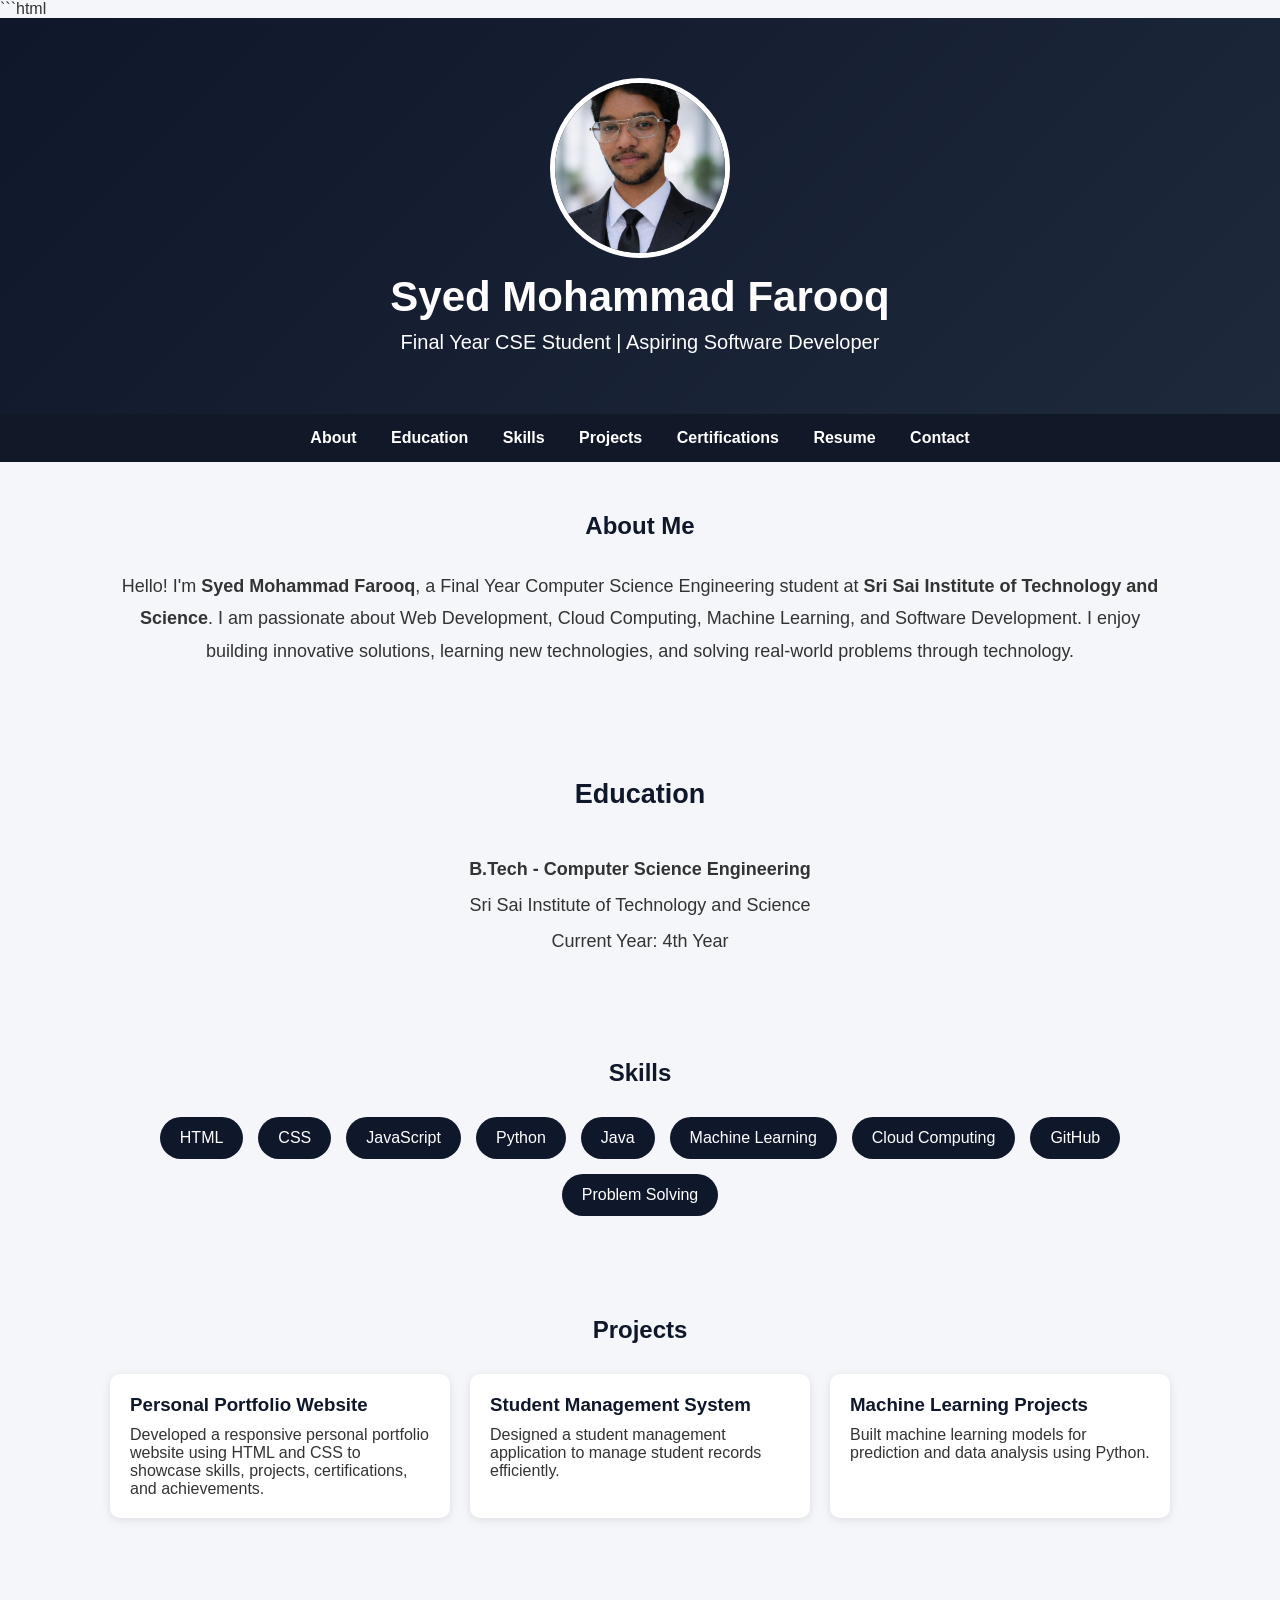
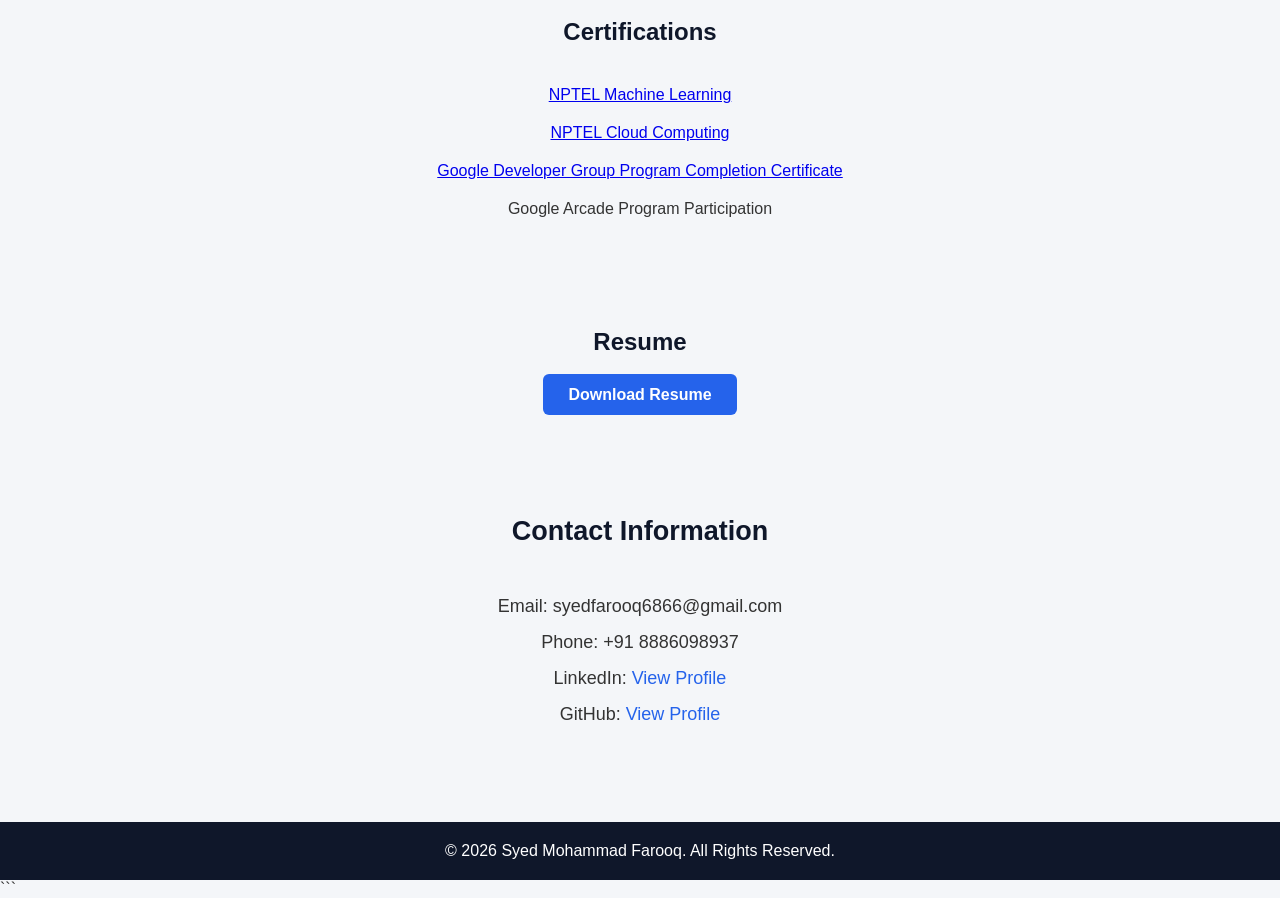
<file: index.html>
<!DOCTYPE html>
<html>
<head>
    <meta http-equiv="refresh" content="0; url=Task1-Portfolio/index.html">
    <title>Redirecting...</title>
</head>
<body>
    Redirecting to Portfolio...
</body>
</html>
</file>
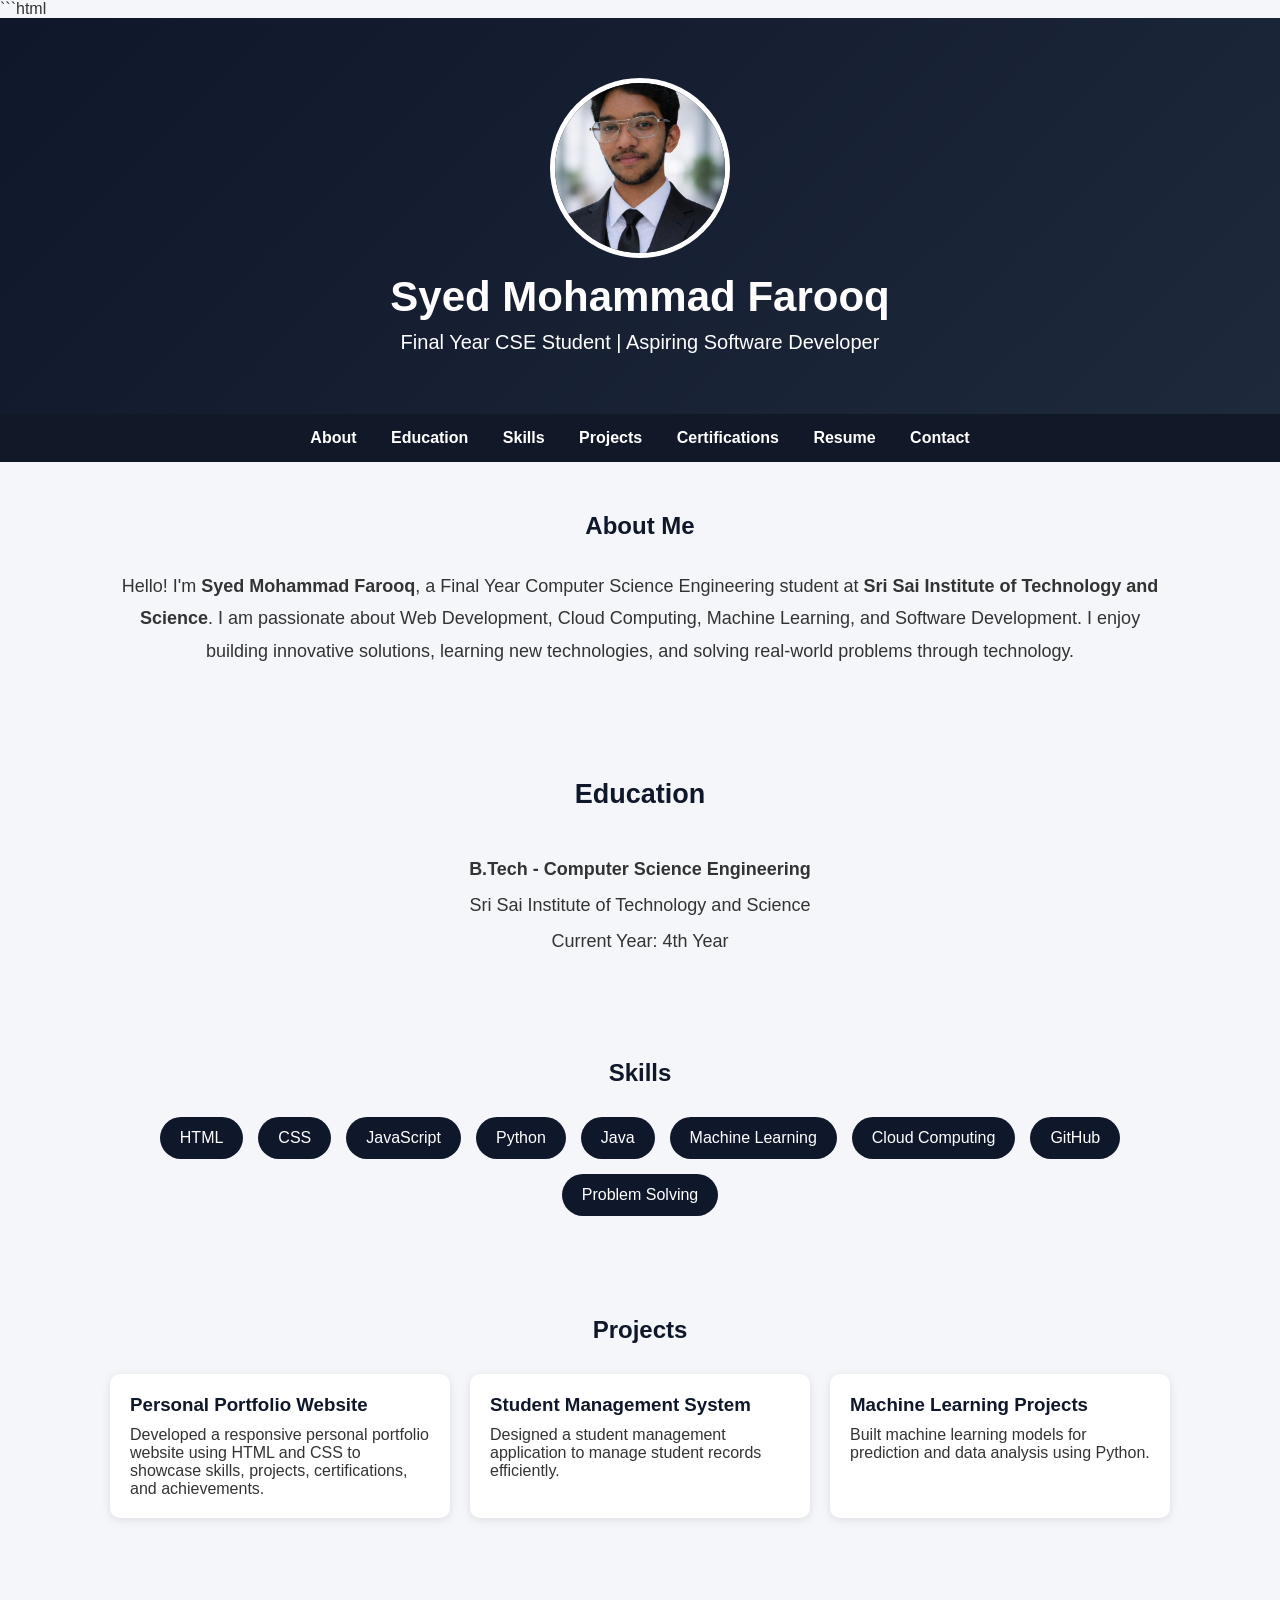
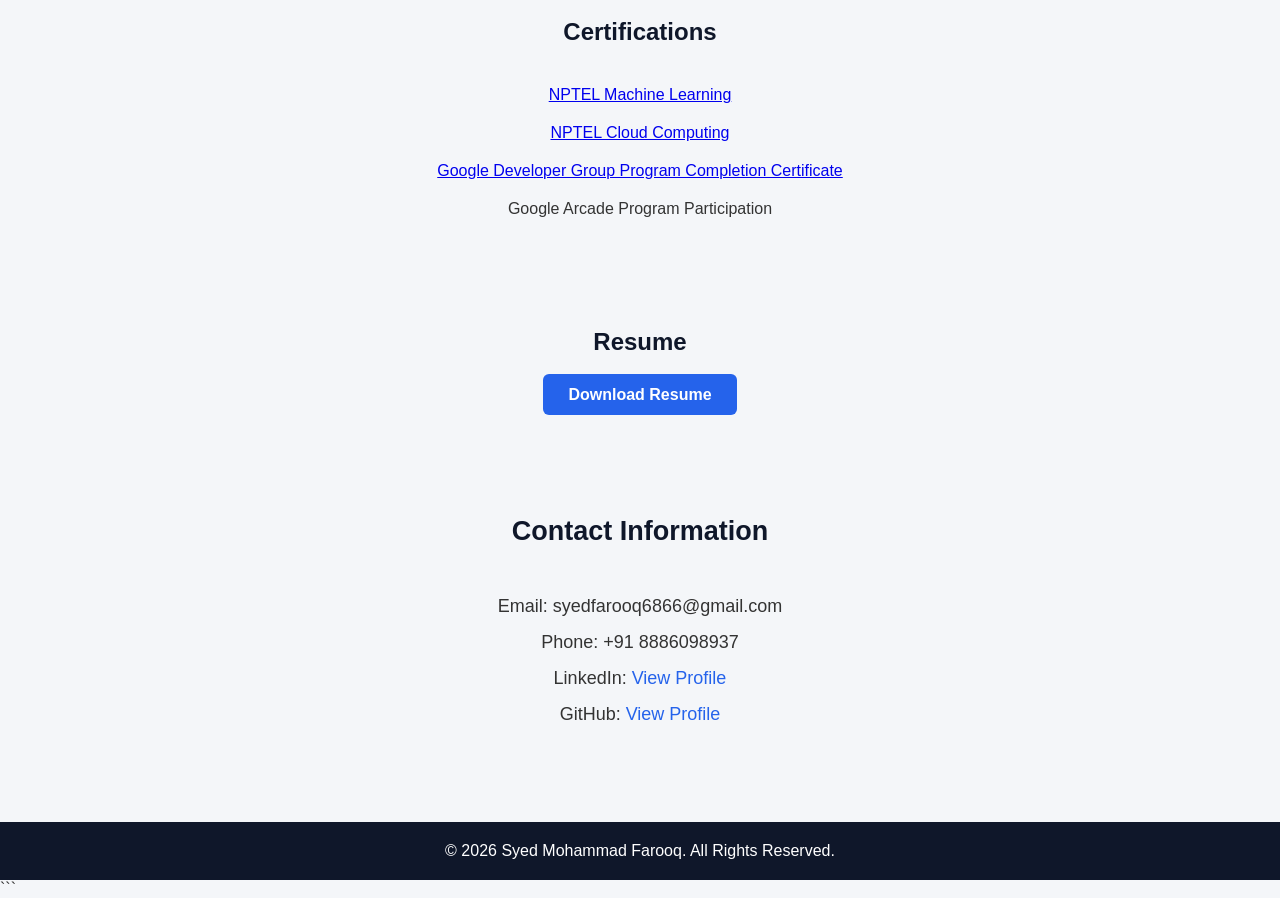
<file: Task1-Portfolio/index.html>
```html
<!DOCTYPE html>
<html lang="en">
<head>
<meta charset="UTF-8">
<meta name="viewport" content="width=device-width, initial-scale=1.0">
<title>Syed Mohammad Farooq | Portfolio</title>

<style>
*{
    margin:0;
    padding:0;
    box-sizing:border-box;
    scroll-behavior:smooth;
}

body{
    font-family: Arial, sans-serif;
    background:#f4f6f9;
    color:#333;
}

header{
    background:linear-gradient(135deg,#0f172a,#1e293b);
    color:white;
    text-align:center;
    padding:60px 20px;
}

header img{
    width:180px;
    height:180px;
    border-radius:50%;
    border:5px solid white;
    object-fit:cover;
    margin-bottom:15px;
}

header h1{
    font-size:42px;
    margin-bottom:10px;
}

header p{
    font-size:20px;
}

nav{
    background:#111827;
    text-align:center;
    padding:15px;
}

nav a{
    color:white;
    text-decoration:none;
    margin:0 15px;
    font-weight:bold;
}

nav a:hover{
    color:#38bdf8;
}

section{
    max-width:1100px;
    margin:auto;
    padding:50px 20px;
}

h2{
    text-align:center;
    margin-bottom:30px;
    color:#0f172a;
}

.about p{
    text-align:center;
    font-size:18px;
    line-height:1.8;
}

.skills{
    display:flex;
    flex-wrap:wrap;
    justify-content:center;
    gap:15px;
}

.skill{
    background:#0f172a;
    color:white;
    padding:12px 20px;
    border-radius:25px;
}

.education{
    text-align:center;
    font-size:18px;
    line-height:2;
}

.projects{
    display:grid;
    grid-template-columns:repeat(auto-fit,minmax(280px,1fr));
    gap:20px;
}

.project-card{
    background:white;
    border-radius:10px;
    padding:20px;
    box-shadow:0 2px 10px rgba(0,0,0,0.1);
}

.project-card h3{
    margin-bottom:10px;
    color:#0f172a;
}

.certifications ul{
    list-style:none;
    text-align:center;
}

.certifications li{
    padding:10px;
}

.resume{
    text-align:center;
}

.resume a{
    background:#2563eb;
    color:white;
    text-decoration:none;
    padding:12px 25px;
    border-radius:6px;
    font-weight:bold;
}

.resume a:hover{
    background:#1d4ed8;
}

.contact{
    text-align:center;
    line-height:2;
    font-size:18px;
}

.contact a{
    color:#2563eb;
    text-decoration:none;
}

footer{
    background:#0f172a;
    color:white;
    text-align:center;
    padding:20px;
    margin-top:40px;
}
</style>
</head>

<body>

<header>
    <img src="profile.jpg" alt="Syed Mohammad Farooq">
    <h1>Syed Mohammad Farooq</h1>
    <p>Final Year CSE Student | Aspiring Software Developer</p>
</header>

<nav>
    <a href="#about">About</a>
    <a href="#education">Education</a>
    <a href="#skills">Skills</a>
    <a href="#projects">Projects</a>
    <a href="#certifications">Certifications</a>
    <a href="#resume">Resume</a>
    <a href="#contact">Contact</a>
</nav>

<section id="about" class="about">
    <h2>About Me</h2>
    <p>
        Hello! I'm <strong>Syed Mohammad Farooq</strong>, a Final Year
        Computer Science Engineering student at
        <strong>Sri Sai Institute of Technology and Science</strong>.
        I am passionate about Web Development, Cloud Computing,
        Machine Learning, and Software Development.
        I enjoy building innovative solutions, learning new technologies,
        and solving real-world problems through technology.
    </p>
</section>

<section id="education" class="education">
    <h2>Education</h2>
    <p><strong>B.Tech - Computer Science Engineering</strong></p>
    <p>Sri Sai Institute of Technology and Science</p>
    <p>Current Year: 4th Year</p>
</section>

<section id="skills">
    <h2>Skills</h2>

    <div class="skills">
        <div class="skill">HTML</div>
        <div class="skill">CSS</div>
        <div class="skill">JavaScript</div>
        <div class="skill">Python</div>
        <div class="skill">Java</div>
        <div class="skill">Machine Learning</div>
        <div class="skill">Cloud Computing</div>
        <div class="skill">GitHub</div>
        <div class="skill">Problem Solving</div>
    </div>
</section>

<section id="projects">
    <h2>Projects</h2>

    <div class="projects">

        <div class="project-card">
            <h3>Personal Portfolio Website</h3>
            <p>
                Developed a responsive personal portfolio website using
                HTML and CSS to showcase skills, projects,
                certifications, and achievements.
            </p>
        </div>

        <div class="project-card">
            <h3>Student Management System</h3>
            <p>
                Designed a student management application to manage
                student records efficiently.
            </p>
        </div>

        <div class="project-card">
            <h3>Machine Learning Projects</h3>
            <p>
                Built machine learning models for prediction and
                data analysis using Python.
            </p>
        </div>

    </div>
</section>

<section id="certifications" class="certifications">
    <h2>Certifications</h2>

    <ul>
        <li><a href="nptel_machine.png">NPTEL Machine Learning</a></li>
        <li><a href="nptel_cloud.png">NPTEL Cloud Computing</a></li>
        <li><a href="gdgc.png">Google Developer Group Program Completion Certificate</a></li>
        <li>Google Arcade Program Participation</li>
    </ul>
</section>

<section id="resume" class="resume">
    <h2>Resume</h2>

    <a href="resume.pdf" download>
        Download Resume
    </a>
</section>

<section id="contact" class="contact">
    <h2>Contact Information</h2>

    <p>Email: syedfarooq6866@gmail.com</p>

    <p>Phone: +91 8886098937</p>

    <p>
        LinkedIn:
        <a href="https://www.linkedin.com/in/syed-mohammad-farooq-2a1335296" target="_blank">
            View Profile
        </a>
    </p>

    <p>
        GitHub:
        <a href="https://github.com/syedfarooq8886-DEV" target="_blank">
            View Profile
        </a>
    </p>
</section>

<footer>
    <p>
        © 2026 Syed Mohammad Farooq. All Rights Reserved.
    </p>
</footer>

</body>
</html>
```
</file>
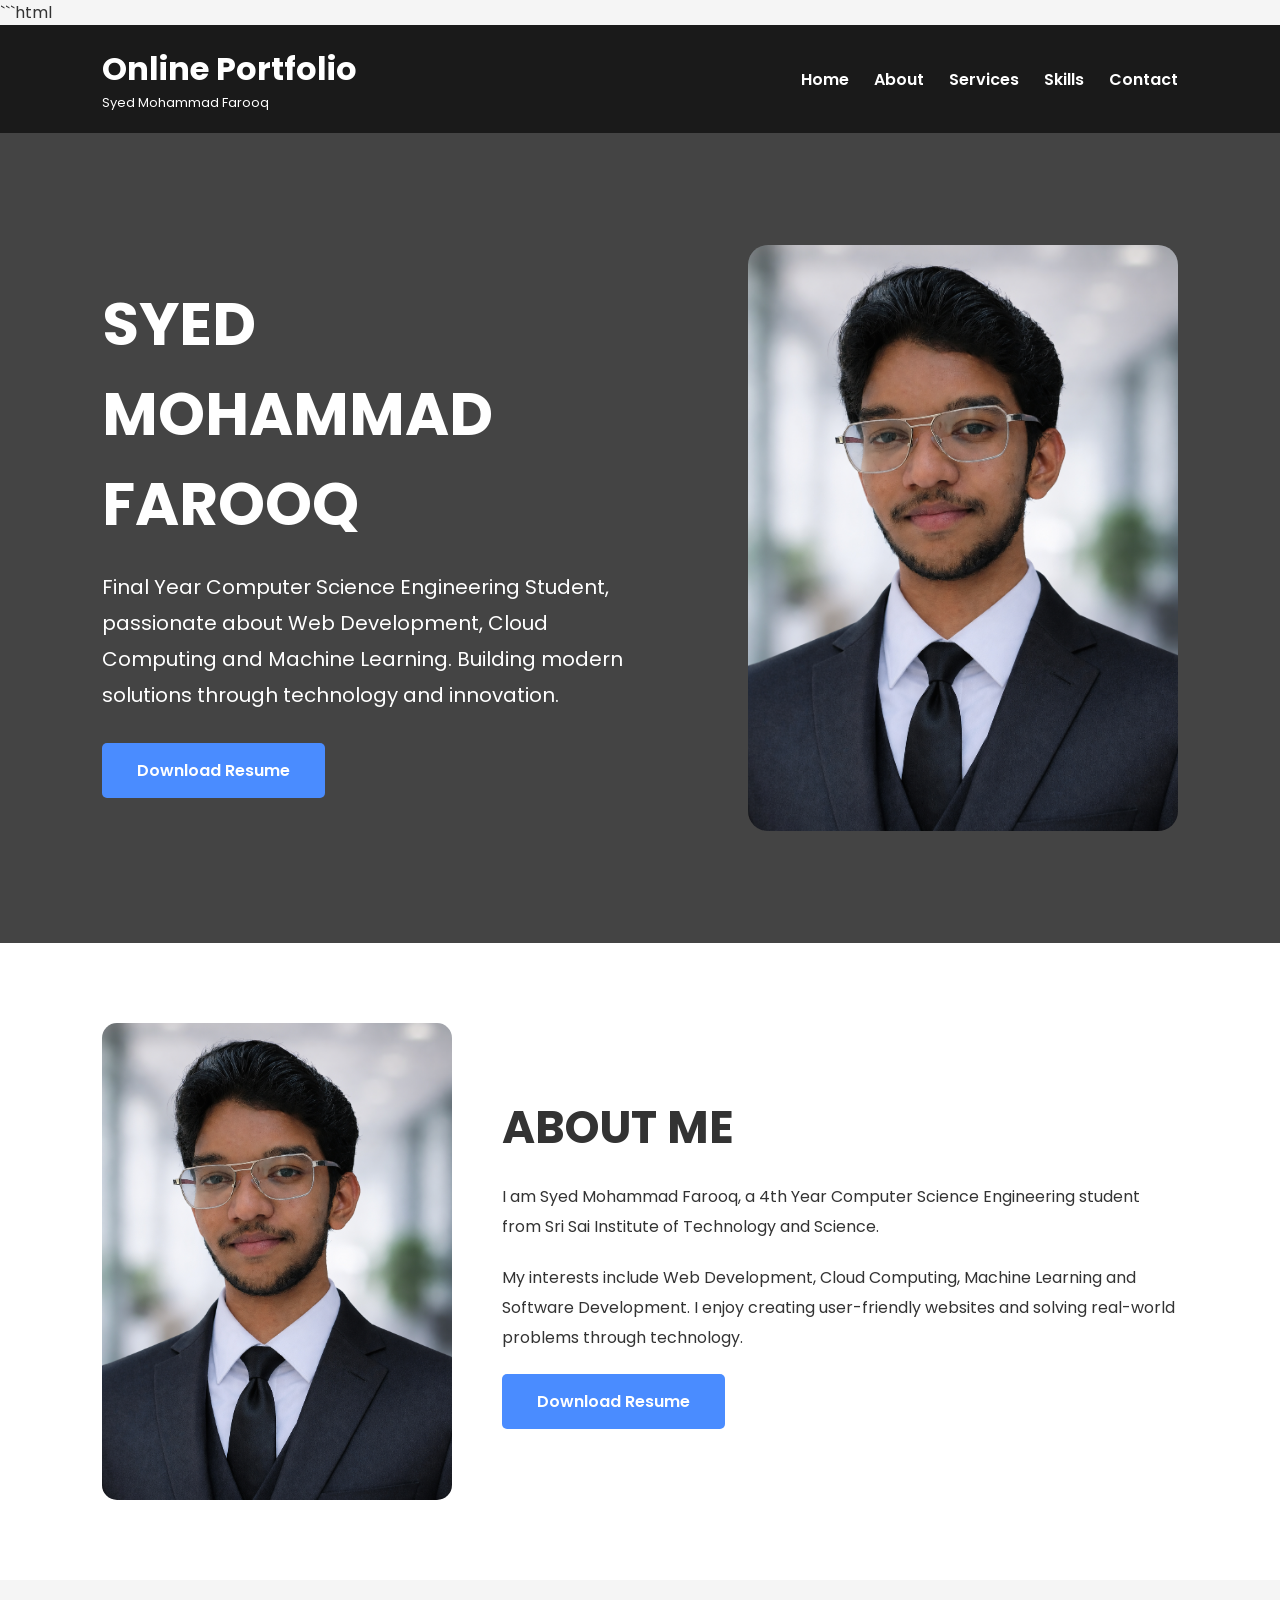
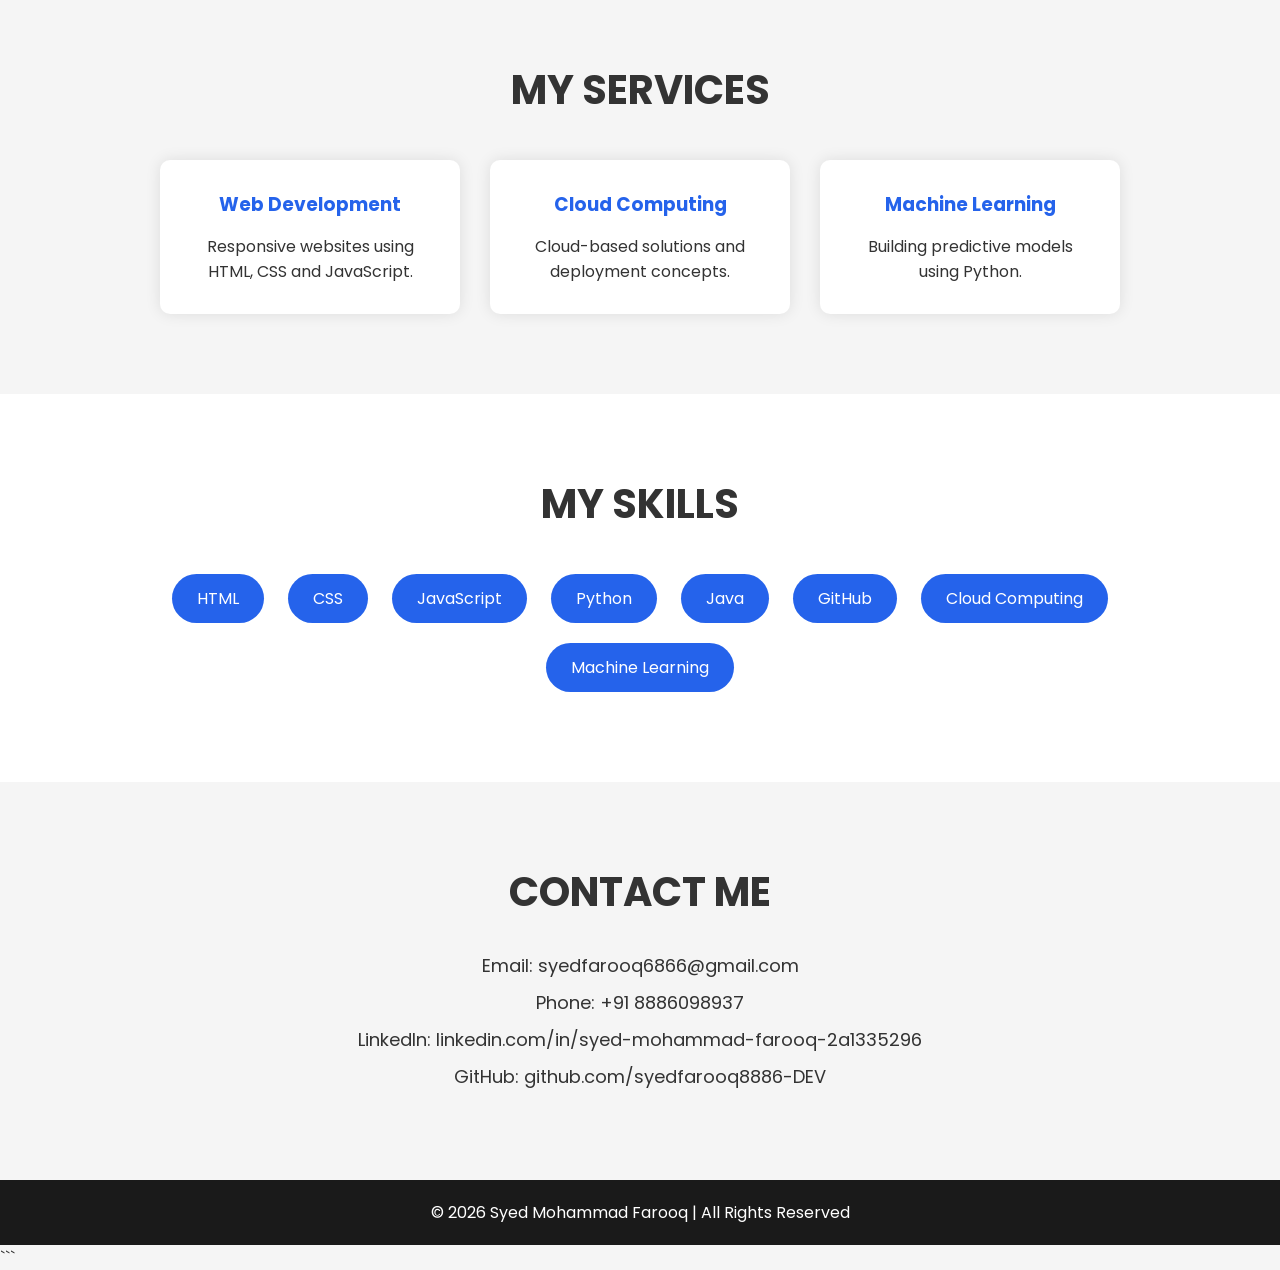
<file: Task2-LandingPage/index.html>
```html
<!DOCTYPE html>
<html lang="en">
<head>
<meta charset="UTF-8">
<meta name="viewport" content="width=device-width, initial-scale=1.0">
<title>Syed Mohammad Farooq | Landing Page</title>

<link href="https://fonts.googleapis.com/css2?family=Poppins:wght@300;400;600;700&display=swap" rel="stylesheet">

<style>

*{
    margin:0;
    padding:0;
    box-sizing:border-box;
    font-family:'Poppins',sans-serif;
}

html{
    scroll-behavior:smooth;
}

body{
    background:#f5f5f5;
    color:#333;
}

/* Navigation */

nav{
    background:#1a1a1a;
    display:flex;
    justify-content:space-between;
    align-items:center;
    padding:20px 8%;
}

.logo{
    color:white;
}

.logo h2{
    font-size:32px;
}

.logo p{
    font-size:13px;
}

nav ul{
    display:flex;
    list-style:none;
}

nav ul li{
    margin-left:25px;
}

nav ul li a{
    text-decoration:none;
    color:white;
    font-weight:600;
    transition:0.3s;
}

nav ul li a:hover{
    color:#4a8cff;
}

/* Hero Section */

.hero{
    background:#444;
    color:white;
    min-height:90vh;
    display:flex;
    align-items:center;
    justify-content:space-between;
    padding:50px 8%;
}

.hero-text{
    width:50%;
}

.hero-text h1{
    font-size:60px;
    margin-bottom:20px;
}

.hero-text p{
    font-size:20px;
    line-height:1.8;
    margin-bottom:30px;
}

.btn{
    display:inline-block;
    background:#4a8cff;
    color:white;
    text-decoration:none;
    padding:15px 35px;
    border-radius:5px;
    font-weight:600;
}

.btn:hover{
    background:#2563eb;
}

.hero-img{
    width:40%;
    text-align:center;
}

.hero-img img{
    width:100%;
    max-width:450px;
    border-radius:20px;
}

/* About */

.about{
    padding:80px 8%;
    background:white;
    display:flex;
    align-items:center;
    gap:50px;
}

.about img{
    width:350px;
    border-radius:15px;
}

.about-content h2{
    font-size:45px;
    margin-bottom:20px;
}

.about-content p{
    line-height:1.9;
    margin-bottom:20px;
}

/* Services */

.services{
    padding:80px 8%;
    text-align:center;
}

.services h2{
    font-size:40px;
    margin-bottom:40px;
}

.service-box{
    display:flex;
    justify-content:center;
    gap:30px;
    flex-wrap:wrap;
}

.card{
    background:white;
    width:300px;
    padding:30px;
    border-radius:10px;
    box-shadow:0 0 15px rgba(0,0,0,0.1);
}

.card h3{
    margin-bottom:15px;
    color:#2563eb;
}

/* Skills */

.skills{
    padding:80px 8%;
    background:white;
    text-align:center;
}

.skills h2{
    margin-bottom:30px;
    font-size:40px;
}

.skill-list span{
    display:inline-block;
    background:#2563eb;
    color:white;
    padding:12px 25px;
    margin:10px;
    border-radius:25px;
}

/* Contact */

.contact{
    padding:80px 8%;
    text-align:center;
}

.contact h2{
    margin-bottom:30px;
    font-size:40px;
}

.contact p{
    margin:10px 0;
    font-size:18px;
}

/* Footer */

footer{
    background:#1a1a1a;
    color:white;
    text-align:center;
    padding:20px;
}

/* Responsive */

@media(max-width:768px){

.hero{
    flex-direction:column;
    text-align:center;
}

.hero-text{
    width:100%;
}

.hero-img{
    width:100%;
    margin-top:30px;
}

.hero-text h1{
    font-size:40px;
}

.about{
    flex-direction:column;
    text-align:center;
}

.about img{
    width:100%;
    max-width:350px;
}
}

</style>
</head>

<body>

<nav>
    <div class="logo">
        <h2>Online Portfolio</h2>
        <p>Syed Mohammad Farooq</p>
    </div>

    <ul>
        <li><a href="#home">Home</a></li>
        <li><a href="#about">About</a></li>
        <li><a href="#services">Services</a></li>
        <li><a href="#skills">Skills</a></li>
        <li><a href="#contact">Contact</a></li>
    </ul>
</nav>

<section class="hero" id="home">

    <div class="hero-text">
        <h1>SYED MOHAMMAD FAROOQ</h1>

        <p>
            Final Year Computer Science Engineering Student,
            passionate about Web Development, Cloud Computing
            and Machine Learning. Building modern solutions
            through technology and innovation.
        </p>

        <a href="resume.pdf" class="btn">
            Download Resume
        </a>
    </div>

    <div class="hero-img">
        <img src="profile.jpg" alt="Farooq">
    </div>

</section>

<section class="about" id="about">

    <img src="profile.jpg" alt="Farooq">

    <div class="about-content">

        <h2>ABOUT ME</h2>

        <p>
            I am Syed Mohammad Farooq, a 4th Year Computer Science
            Engineering student from Sri Sai Institute of Technology
            and Science.
        </p>

        <p>
            My interests include Web Development,
            Cloud Computing, Machine Learning and
            Software Development. I enjoy creating
            user-friendly websites and solving
            real-world problems through technology.
        </p>

        <a href="resume.pdf" class="btn">
            Download Resume
        </a>

    </div>

</section>

<section class="services" id="services">

    <h2>MY SERVICES</h2>

    <div class="service-box">

        <div class="card">
            <h3>Web Development</h3>
            <p>Responsive websites using HTML, CSS and JavaScript.</p>
        </div>

        <div class="card">
            <h3>Cloud Computing</h3>
            <p>Cloud-based solutions and deployment concepts.</p>
        </div>

        <div class="card">
            <h3>Machine Learning</h3>
            <p>Building predictive models using Python.</p>
        </div>

    </div>

</section>

<section class="skills" id="skills">

    <h2>MY SKILLS</h2>

    <div class="skill-list">
        <span>HTML</span>
        <span>CSS</span>
        <span>JavaScript</span>
        <span>Python</span>
        <span>Java</span>
        <span>GitHub</span>
        <span>Cloud Computing</span>
        <span>Machine Learning</span>
    </div>

</section>

<section class="contact" id="contact">

    <h2>CONTACT ME</h2>

    <p>Email: syedfarooq6866@gmail.com</p>

    <p>Phone: +91 8886098937</p>

    <p>LinkedIn: linkedin.com/in/syed-mohammad-farooq-2a1335296</p>

    <p>GitHub: github.com/syedfarooq8886-DEV</p>

</section>

<footer>
    © 2026 Syed Mohammad Farooq | All Rights Reserved
</footer>

</body>
</html>
```
</file>
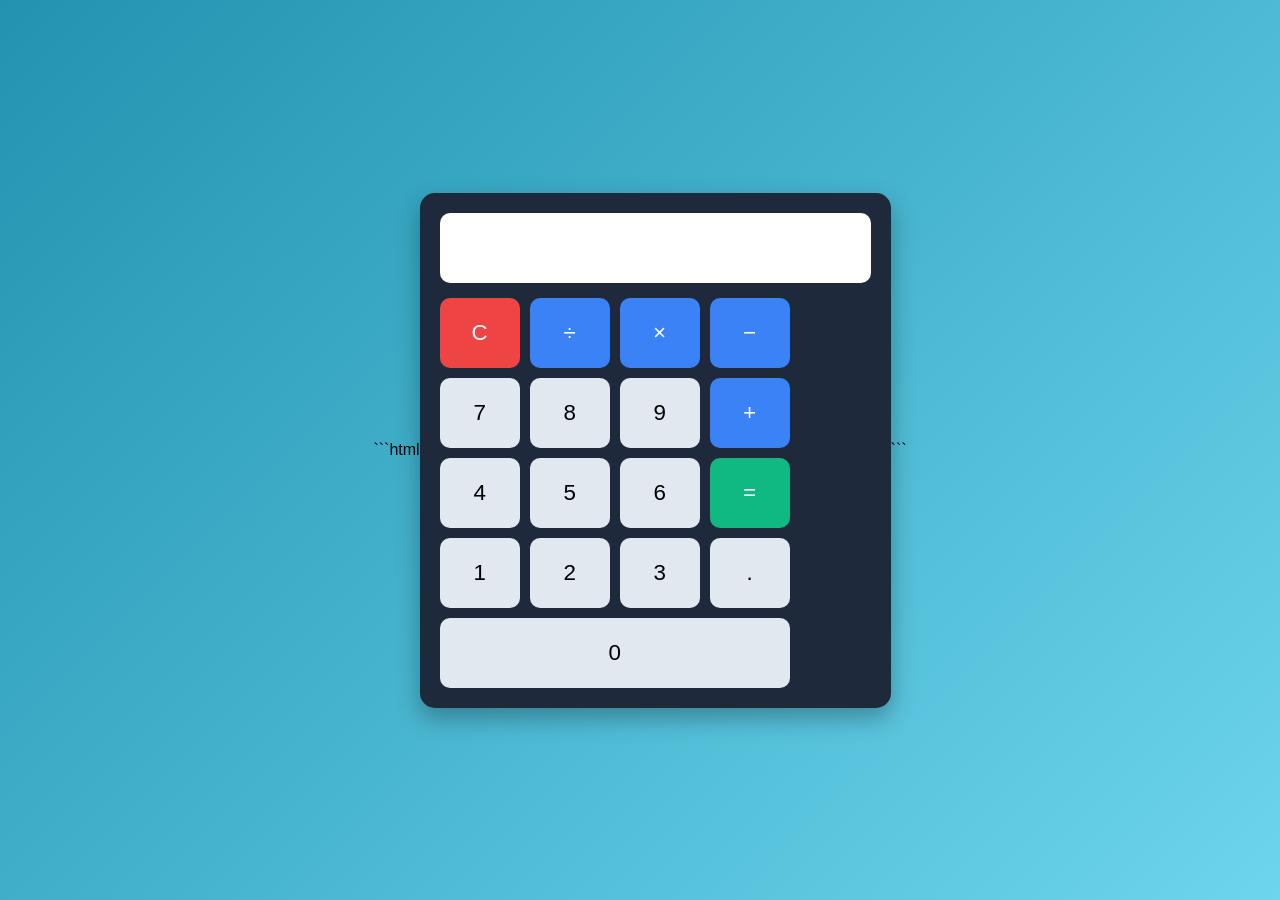
<file: Task3-Calculator/index.html>
```html
<!DOCTYPE html>
<html lang="en">
<head>
<meta charset="UTF-8">
<meta name="viewport" content="width=device-width, initial-scale=1.0">
<title>Calculator</title>

<style>

*{
    margin:0;
    padding:0;
    box-sizing:border-box;
    font-family:'Poppins',sans-serif;
}

body{
    display:flex;
    justify-content:center;
    align-items:center;
    min-height:100vh;
    background:linear-gradient(135deg,#2193b0,#6dd5ed);
}

.calculator{
    background:#1e293b;
    padding:20px;
    border-radius:15px;
    box-shadow:0 10px 25px rgba(0,0,0,0.3);
}

#display{
    width:100%;
    height:70px;
    border:none;
    outline:none;
    text-align:right;
    padding:15px;
    font-size:2rem;
    border-radius:10px;
    margin-bottom:15px;
    background:white;
}

.buttons{
    display:grid;
    grid-template-columns:repeat(4,80px);
    gap:10px;
}

button{
    height:70px;
    border:none;
    border-radius:10px;
    font-size:1.4rem;
    cursor:pointer;
    transition:0.3s;
}

button:hover{
    transform:scale(1.05);
}

.number{
    background:#e2e8f0;
}

.operator{
    background:#3b82f6;
    color:white;
}

.equal{
    background:#10b981;
    color:white;
}

.clear{
    background:#ef4444;
    color:white;
}

</style>
</head>
<body>

<div class="calculator">

<input type="text" id="display" readonly>

<div class="buttons">

<button class="clear" onclick="clearDisplay()">C</button>
<button class="operator" onclick="appendValue('/')">÷</button>
<button class="operator" onclick="appendValue('*')">×</button>
<button class="operator" onclick="appendValue('-')">−</button>

<button class="number" onclick="appendValue('7')">7</button>
<button class="number" onclick="appendValue('8')">8</button>
<button class="number" onclick="appendValue('9')">9</button>
<button class="operator" onclick="appendValue('+')">+</button>

<button class="number" onclick="appendValue('4')">4</button>
<button class="number" onclick="appendValue('5')">5</button>
<button class="number" onclick="appendValue('6')">6</button>
<button class="equal" onclick="calculate()">=</button>

<button class="number" onclick="appendValue('1')">1</button>
<button class="number" onclick="appendValue('2')">2</button>
<button class="number" onclick="appendValue('3')">3</button>
<button class="number" onclick="appendValue('.')">.</button>

<button class="number" onclick="appendValue('0')" style="grid-column:span 4;">
0
</button>

</div>

</div>

<script>

const display = document.getElementById("display");

function appendValue(value){
    display.value += value;
}

function clearDisplay(){
    display.value = "";
}

function calculate(){
    try{
        display.value = eval(display.value);
    }
    catch{
        display.value = "Error";
    }
}

</script>

</body>
</html>
```
</file>
